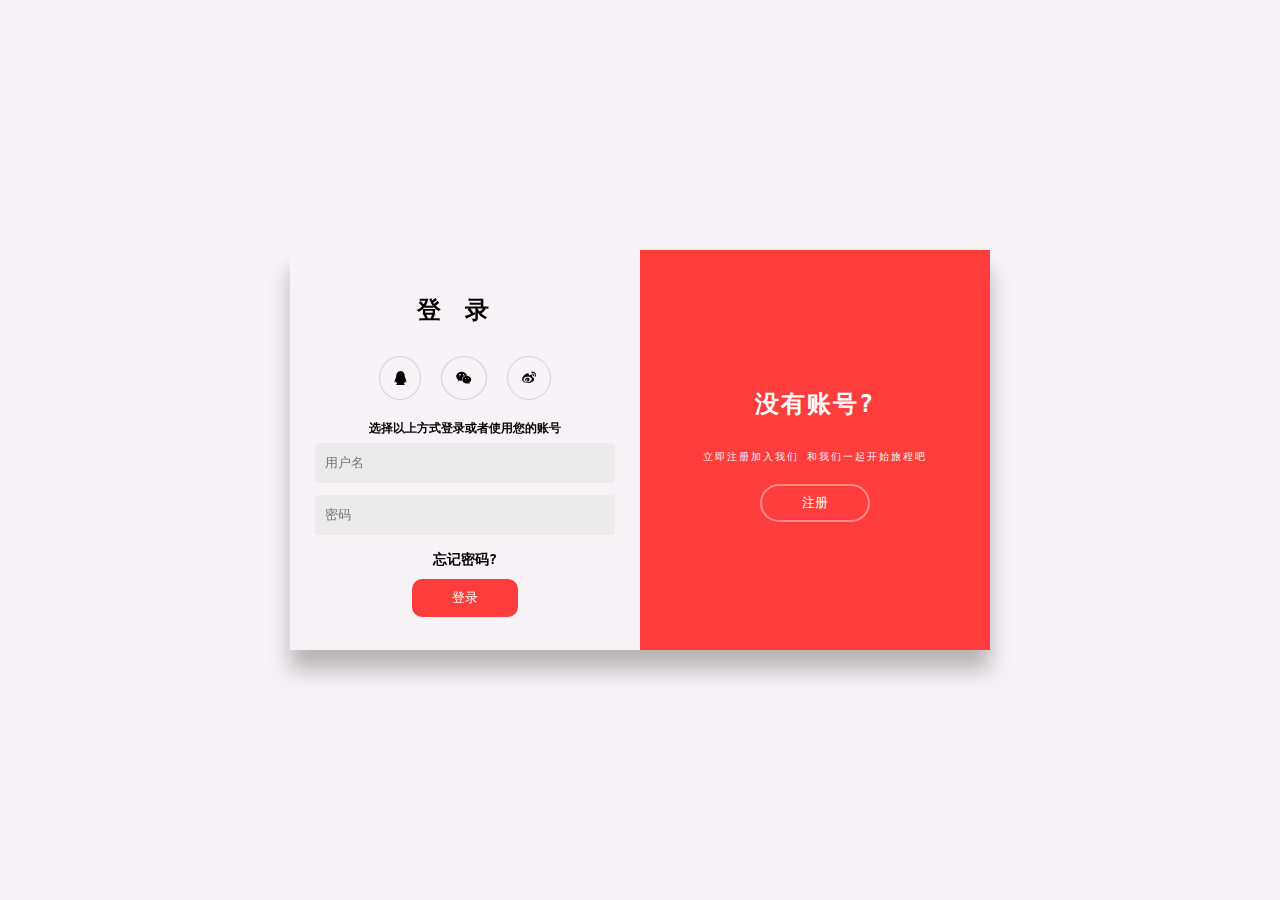
<file: index.html>
<!DOCTYPE html>
<html lang="en">
  <head>
    <meta charset="UTF-8" />
    <meta name="viewport" content="width=device-width, initial-scale=1.0" />
    <meta http-equiv="X-UA-Compatible" content="ie=edge" />
    <title>Login</title>
    <link rel="stylesheet" href="style.css" />

    <link
      rel="stylesheet"
      href="https://cdn.bootcss.com/font-awesome/5.11.2/css/all.css"
    />
  </head>
  <body>
    <div class="container">
      <div class="form-section">
        <from class="form-container sign-in">
          <h2>登录</h2>
          <div class="login-icon">
            <a href=""><i class="fab fa-qq"></i></a>
            <a href=""><i class="fab fa-weixin"></i></a>
            <a href=""><i class="fab fa-weibo"></i></a>
          </div>

          <p>选择以上方式登录或者使用您的账号</p>
          <input type="text" name="username" id="" placeholder="用户名" />
          <input type="password" name="password" id="" placeholder="密码" />
          <a href="#">忘记密码?</a>
          <button type="submit">登录</button>
        </from>
        <from class="form-container sign-up">
          <h2>注册</h2>
          <div class="login-icon">
            <a href=""><i class="fab fa-qq"></i></a>
            <a href=""><i class="fab fa-weixin"></i></a>
            <a href=""><i class="fab fa-weibo"></i></a>
          </div>
          <p>选择以上方式登录或者使用您的账号</p>
          <input type="text" name="username" id="" placeholder="用户名" />
          <input type="email" name="username" id="" placeholder="邮箱" />
          <input type="password" name="password" id="" placeholder="密码" />
          <button type="submit">注册</button>
        </from>
      </div>
      <div class="layer">
        <div class="panel right-layer">
          <h2>没有账号?</h2>
          <p>立即注册加入我们 和我们一起开始旅程吧</p>
          <button class="sign-up-btn">注册</button>
        </div>
        <div class="panel left-layer">
          <h2>已有账号?</h2>
          <p>请使用您的账号进行登录</p>
          <button class="sign-in-btn">登录</button>
        </div>
      </div>
    </div>
    <script src="index.js"></script>
  </body>
</html>
</file>
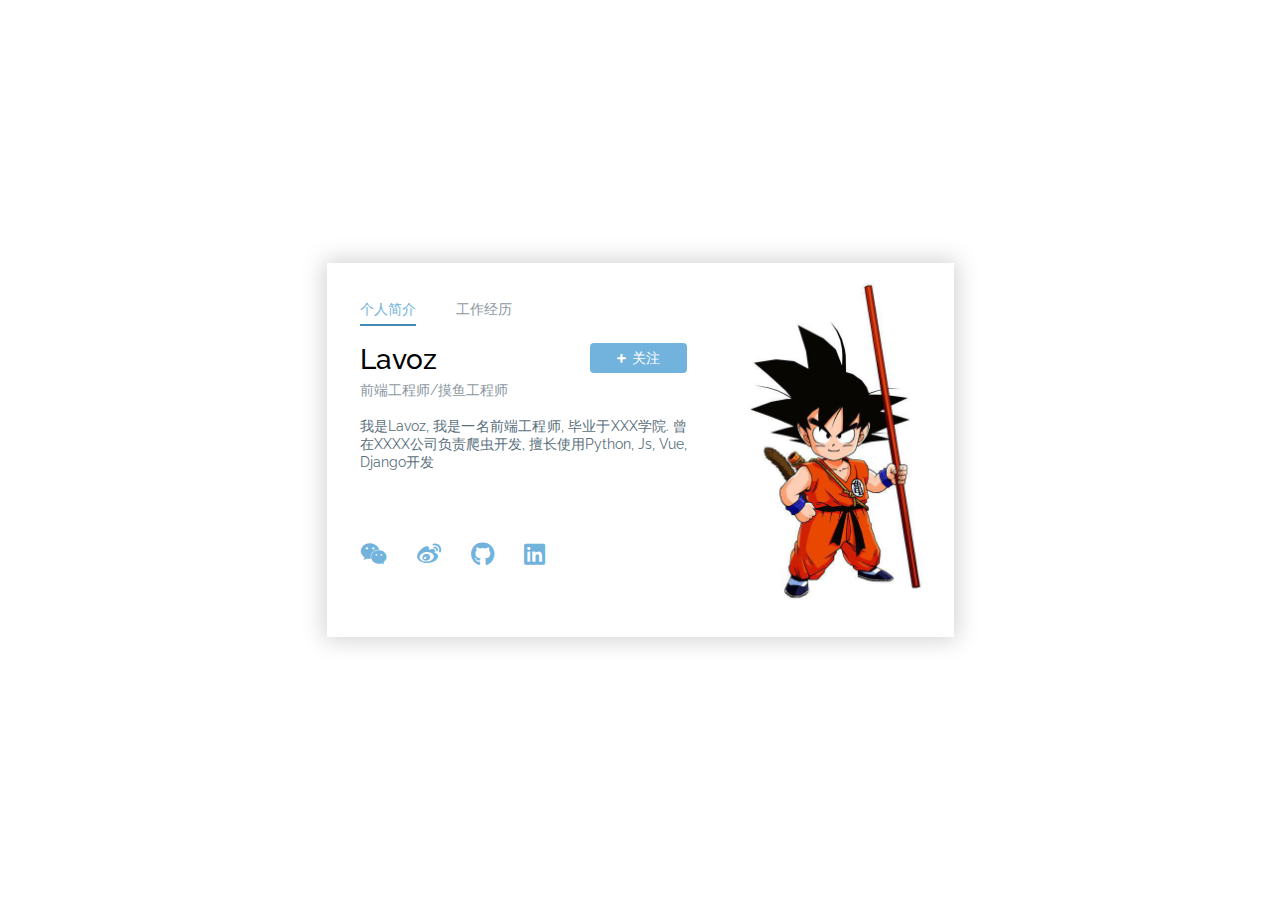
<file: about-me/index.html>
<!DOCTYPE html>
<html lang="en">
  <head>
    <meta charset="UTF-8" />
    <meta name="viewport" content="width=device-width, initial-scale=1.0" />
    <meta http-equiv="X-UA-Compatible" content="ie=edge" />
    <link
      rel="stylesheet"
      href="https://cdn.bootcss.com/font-awesome/5.11.2/css/all.css"
    />
    <link rel="stylesheet" href="style.css" />
    <title>Document</title>
  </head>
  <body>
    <div class="wrapper">
      <div class="profile-card">
        <div class="content">
          <nav id="nav-menu">
            <a href="#" data-rel="about-me-section" class="active">个人简介</a>
            <a href="#" data-rel="work-exp-section">工作经历</a>
            <div class="indicator"></div>
          </nav>
          <section class="about-me-section  active-section">
            <div class="personal-info">
              <div class="title">
                <h1>Lavoz</h1>
                <p>前端工程师/摸鱼工程师</p>
              </div>
              <button class="follow-btn">
                <i class="fas fa-plus"></i>关注
              </button>
            </div>
            <div class="about-me">
              <p>
                我是Lavoz, 我是一名前端工程师, 毕业于XXX学院.
                曾在XXXX公司负责爬虫开发, 擅长使用Python, Js, Vue, Django开发
              </p>
            </div>
            <footer>
              <ul>
                <li>
                  <a href="#"><i class="fab fa-weixin"></i></a>
                </li>
                <li>
                  <a href="#"><i class="fab fa-weibo"></i></a>
                </li>
                <li>
                  <a href="#"><i class="fab fa-github"></i></a>
                </li>
                <li>
                  <a href="#"><i class="fab fa-linkedin"></i></a>
                </li>
              </ul>
            </footer>
          </section>
          <section class="work-exp-section">
            <div class="work-exps">
              <div class="work-exp-item">
                <div class="position">前端工程师</div>
                <div class="separator"></div>
                <div class="work-info">
                  <div class="time">
                    2018.07 ~ 2019.07 <i class="far fa-calendar"></i>
                  </div>
                  <div class="company">北京XXX互联网金融公司</div>

                </div>
              </div>
              <div class="work-exp-item">
                <div class="position">软件工程师</div>
                <div class="separator"></div>
                <div class="work-info">
                  <div class="time">
                    2013.07 ~ 2017.06 <i class="far fa-calendar"></i>
                  </div>
                  <div class="company">武汉XXX互联网金融公司</div>
                </div>
              </div>
              <div class="work-exp-item">
                <div class="position">爬虫工程师</div>
                <div class="separator"></div>
                <div class="work-info">
                  <div class="time">
                    2010.07 ~ 2013.07 <i class="far fa-calendar"></i>
                  </div>
                  <div class="company">北京XXX互联网金融公司</div>
                </div>
              </div>
            </div>
          </section>
        </div>

        <aside class="profile-image">
          <img src="me.jpg" alt="" />
        </aside>
      </div>
    </div>
    <script src="index.js"></script>
  </body>
</html>
</file>
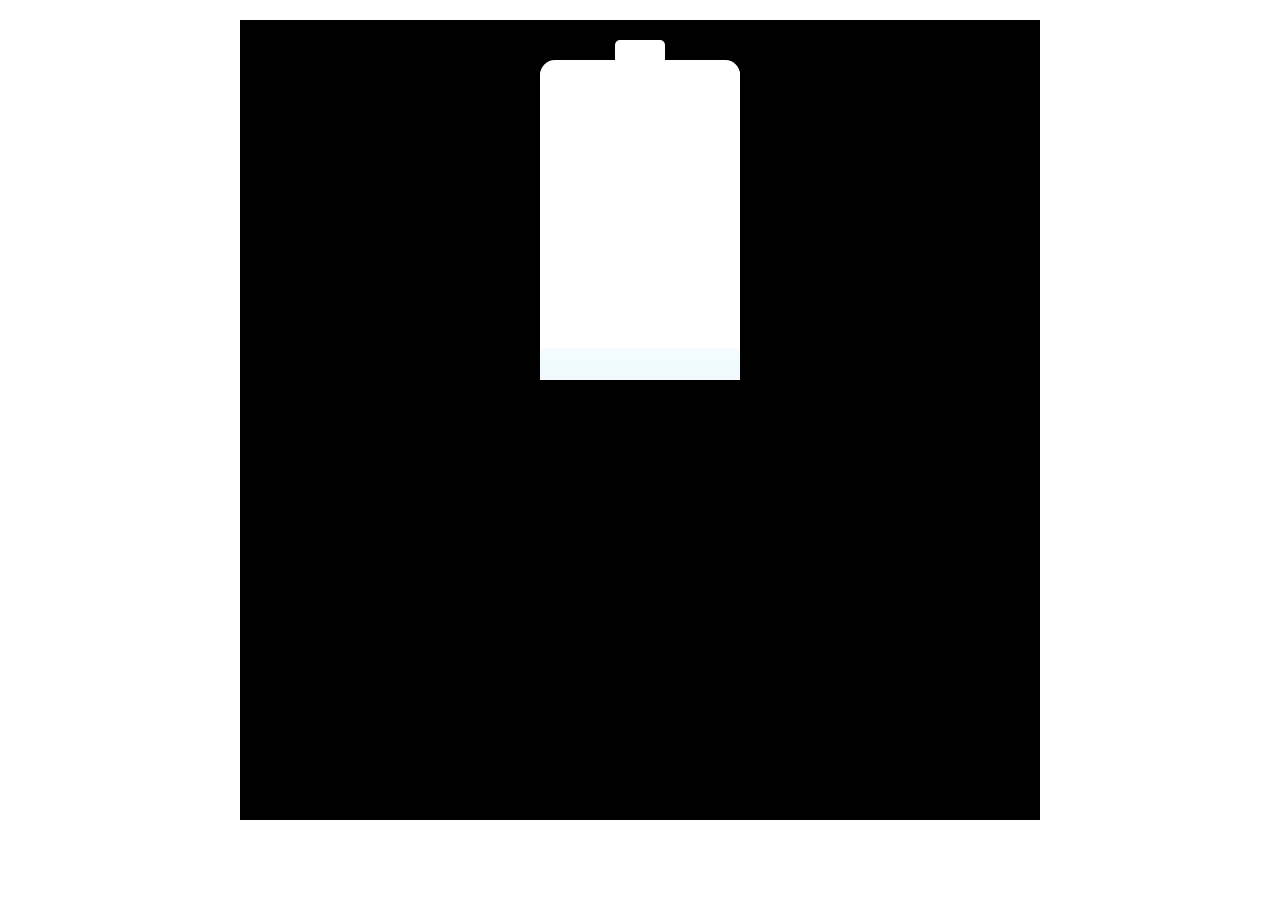
<file: battery/index.html>
<!DOCTYPE html>
<html lang="en">
<head>
    <meta charset="UTF-8">
    <meta name="viewport" content="width=device-width, initial-scale=1.0">
    <link rel="stylesheet" href="style.css">
    <title>Battery No.1</title>
</head>
<body>
    <div class="box">
        <div class="battery">
        <div class="cover"></div>

        </div>
    </div>
</body>
</html>
</file>
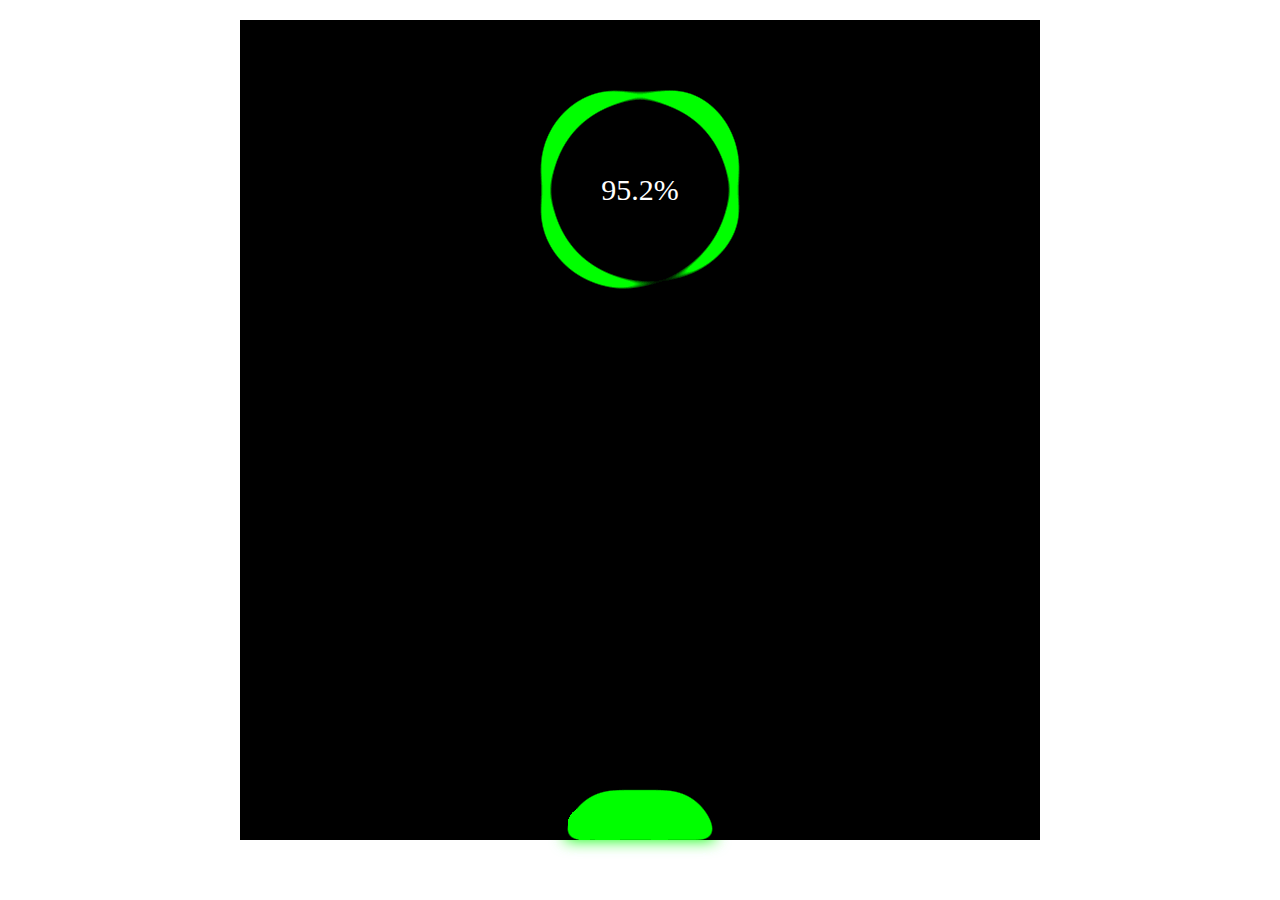
<file: battery_02/index.html>
<!DOCTYPE html>
<html lang="en">
  <head>
    <meta charset="UTF-8" />
    <meta name="viewport" content="width=device-width, initial-scale=1.0" />
    <link rel="stylesheet" href="style.css" />
    <title>battery No.2</title>
  </head>
  <body>
    <div class="box">
      <div class="number">95.2%</div>
      <div class="contrast">
          <span class="bubble"></span>
          <span class="bubble"></span>
          <span class="bubble"></span>
          <span class="bubble"></span>
          <span class="bubble"></span>
          <span class="bubble"></span>
          <span class="bubble"></span>
          <span class="bubble"></span>
          <span class="bubble"></span>
          <span class="bubble"></span>
        <div class="bubble-home"></div>
        <div class="circle"></div>
      </div>
    </div>
  </body>
</html>
</file>
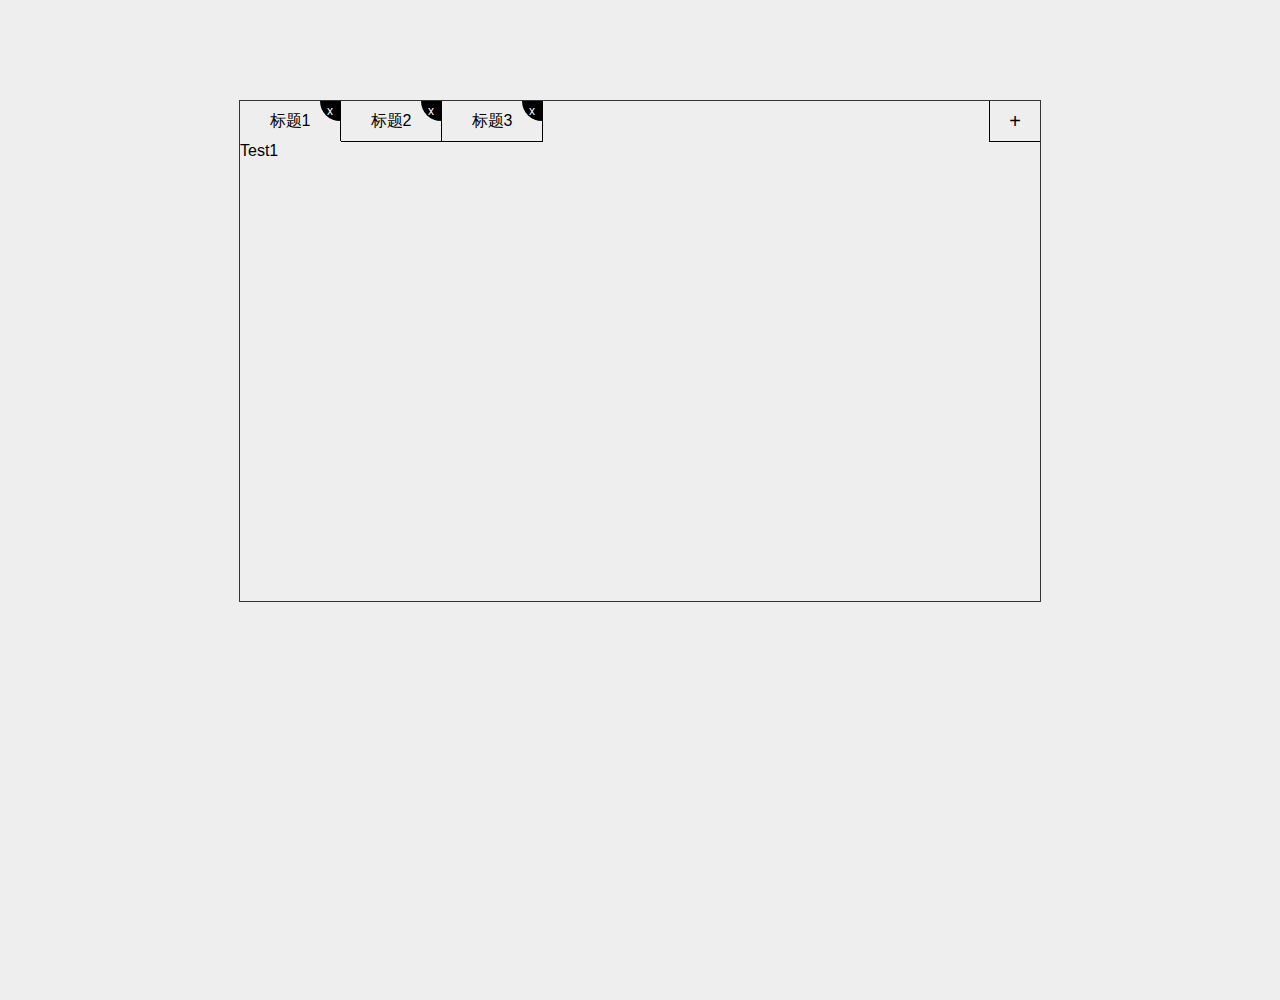
<file: ClassTabbar/indx.html>
<!DOCTYPE html>
<html lang="en">
<head>
    <meta charset="UTF-8">
    <meta name="viewport" content="width=device-width, initial-scale=1.0">
    <title>Tabbar</title>
    <link rel="stylesheet" href="style.css">
</head>
<body>
    <div class="container">
        <div class="header">
            <ul>
                <li class="active"><span>标题1</span><span class="remove">x</span></li>
                <li><span>标题2</span><span class="remove">x</span></li>
                <li><span>标题3</span><span class="remove">x</span></li>
            </ul>
            <span class="add">+</span>
        </div>
        <div class="sections">
            <section class="sec-active">Test1</section>
            <section>Test2</section>
            <section>Test3</section>
        </div>
    </div>
    <script src="index.js"></script>

</body>
</html>
</file>
<file: style.css>
*{
    margin: 0;
    padding: 0;
    box-sizing: border-box;
}

body{
    background-color: #F7F2F5;
    font-family: "Microsoft Yahei", monospace;
    display: flex;
    align-items: center;
    justify-content: center;
    height: 100vh;

}
/* 公共button样式 */
button{
    outline: none;
}

button:active{
    transform: scale(0.95);
    transition: 0.2s ease-out;

    
}


.container{
    display: flex;
    min-width: 700px;
    min-height: 400px;
    box-shadow: 0 20px 20px rgba(0, 0, 0, 0.25);
}

.form-section{
    /* background-color: #fff; */
    width: 50%;
    position: relative;
    /* overflow: hidden; */

}

.form-section .form-container{
    display: flex;
    flex-direction: column;
    text-align: center;
    align-items: center;
    justify-content: center;
    position: absolute;
    left: 0;
    top: 0;
    width: 100%;
    height: 100%;
}

.form-section .form-container p{
    font-size: 12px;
    font-weight: bold;
}

.form-container .login-icon {
    display: inline-flex;
    /* align-items: center; */
    /* justify-content: center; */
    
}

.form-container h2{
    font-weight: bold;
    letter-spacing: 1em;
    padding: 10px 0;
}

.form-container .login-icon a i{
    

    /* line-height: 40px; */
    border: 1px solid rgba(0, 0, 0, 0.15);
    border-radius: 50%;
    padding: 14px;
    margin: 10px;
    color: #000;
}

.form-container input {
    border:none;
    border-radius: 4px;
    background-color: #EBEBEB;
    width: 300px;
    height: 40px;
    margin: 6px;
    padding-left: 10px;
}

.form-container button {
    padding: 10px 40px;
    border: none;
    border-radius: 10px;
    color: #fff;
    background-color: #FF3D3C;
    cursor: pointer;
    transition: transform 0.3s  ease-in-out;
    /* transform: scale(1) */

}



/* sign in */
.form-container.sign-in{
    opacity: 1;
    z-index: 3;
}

.form-container.sign-in a{
    text-decoration: none;
    color: #000;
    font-size: 14px;
    font-weight: bold;
    margin: 10px 0;
}





.form-container.sign-up{
    opacity: 0;
    /* z-index: 1; */
    transition: ease-out 0.5s;

} 

.container .layer{
    /* background: #FF3D3C ; */
    position: relative;
    width: 50%;
}

.layer .panel{
    background: #FF3D3C ;
    width: 100%;
    height: 100%;
    left: 0;
    position: absolute;
    color: #fff;
    display: flex;
    flex-direction: column;
    justify-content: center;
    align-items: center;
    letter-spacing: 2px;;
    /* opacity: 0; */

}

.layer .panel h2{
    margin: 10px 0;
}

.layer .panel p {
    color: #F7F2F5;
    font-size: 10px;
    margin: 20px 0;

}

.layer .panel button{
    border: 2px solid rgba(255, 255, 255, 0.4);
    background-color: #FF3D3C;
    /* width: 2rem; */
    padding: 8px 40px;
    border-radius: 20px;
    color: #fff;
    cursor: pointer;
    outline: none;
}


/* .layer .right-layer.layer-active{
    z-index: -1;
    transform: translateX(0);
} */

.layer .left-layer{
    opacity: 0; 
    /* left: 0; */
    /* top: 0; */
    /* width: 50%; */
    transform: translateX(-100%);
}

.container .layer .right-layer{
    transition: 0.5s ease-out;
    transform: translateX(0);
}

/* animated */
/* .container.active .sign-up{
    transition: ease-out 0.5s;
    z-index: 5;
} */

.container.active .layer .right-layer{
    opacity: 0;
    transition: ease-out 0.5s;
    transform: translateX(-100%);
}


.container.active .layer .panel.left-layer{
    opacity: 1;
    z-index: 6;
    transition: ease-out 0.5s;
    transform: translateX(-100%);

}

.container.active .form-container.sign-in{
    transform: translateX(0%);
    z-index: -1;
}

.container.active .form-section .form-container.sign-up{
    opacity: 1;
    transition: ease-out 0.5s;
    transform: translateX(100%);
    z-index: 8;

}


/* 设置了overflow hidden 记得查看位置 否则容易出问题 : 比如此处平移后看不见*/
</file>
<file: about-me/style.css>
@import url("https://fonts.googleapis.com/css?family=Raleway");


:root{
    --primary-color: #71b3dd;
    --primary-dark-color: #4489b5;
    --text-color-gray: #8b979f;
    --text-color-light-gray: #c1c7cb;
    --text-color-dark-gray: #5a6f7c;
}

*{
    margin: 0;
    padding: 0;
    font-size:14px;
    box-sizing: border-box;
    font-family: "Raleway", "Microsoft Yahei", sans-serif;
}


.wrapper{
    display: grid;
    align-items: center;
    justify-content: center;
    height: 100vh;
}

.profile-card{
    display: grid;
    /* 1fr 1/12 */
    grid-template-columns: repeat(12, 1fr); 
    /* 列之间的空隙 */
    column-gap: 12px;
    width: 627px;
    height: 374px;
    /* 阴影 */
    box-shadow: 0px 0px 22px 3px rgba(0, 0, 0, 0.18);
}


.profile-image{
    /* 从8到13 */
    grid-column: 8 / 13;
    max-width: 238px;
    height: 100%;
    overflow: hidden;
    align-self: start;
    justify-self: end;
}

.profile-image img{
    width: 100%;
    /* transform: translate(-205px, -280px); */
    /* object-fit: cover; */
}

.content{
    grid-column: 1 / 8;
    padding: 38px 28px 20px 33px;
    position: relative;
}

nav{
    margin-bottom: 24px;
    display: flex;
    position: relative;
}

nav a{
    color: var(--text-color-gray);
    text-decoration: none;
}

nav a.active{
    color: var(--primary-color);
}

nav a:not(:last-child) {
    margin-right: 40px;
}

nav .indicator {
    height: 2px;
    /* width: 75px; */
    background: var(--primary-dark-color);
    position: absolute;
    left: 0;
    bottom: -7px;
    transition: 0.4s linear ;
}

.content section{
    opacity: 0;
    position: absolute;
    transition: 0.3s ease-out;
}

.content section.active-section{
    opacity: 1;
}

.personal-info{
    display: grid;
    grid-template-columns: 1fr 1fr;

}

.title h1{
    font-size: 2em;
    font-weight: 500;
}

.title p{
    color: var(--text-color-gray);
    margin: 6px 0 18px 0;
}

.follow-btn {
    justify-self: end;
    height: 30px;
    background-color: var(--primary-color);
    border: none;
    padding: 0 27px;
    color: white;
    border-radius:4px;
    display: flex;
    align-items: center;
    justify-content: center;
    line-height: 30px;

}

.follow-btn .fas{
    font-size: 10px;
    margin-right: 6px;
}

.about-me{
    color: var(--text-color-dark-gray);
    text-align: justify;
}

footer{
    margin-top: 70px;
}

footer ul{
    display: flex;

}

footer ul li {
    list-style: none;
    
}

footer ul li:not(:last-child) {
    margin-right: 30px;
}

footer .fab{
    color: var(--primary-color);
    font-size: 24px;
}

.work-exps{
    color: var(--text-color-gray);
    display: grid;
    /* minmax 最低80px 最高自动 */
    grid-template-rows: repeat(3, minmax(80px, auto));
}

.work-exp-item{
    display: grid;
    grid-template-columns: 5fr 1fr 7fr;
    align-items: center;
    justify-content: center;
}

.position {
    font-size: 18px;
    font-weight: 500;
}

.separator{
    height: 43px;
    border-left: 2px dotted #eaeff2;
}

.time{
    color: var(--text-color-light-gray)
}

.company{
    color: var(--text-color-dark-gray);
    margin-top: 9px;
}
</file>
<file: battery/style.css>
*{
    padding: 0;
    margin: 0;
    box-sizing: border-box;
}


.box{
    width: 800px;
    height: 800px;
    background-color: #000;
    margin: 20px auto;
    position: relative;
    padding-top: 20px;
}

.battery{
    width: 200px;
    height: 320px;
    background-color: #fff;
    margin: 20px auto;
    border-radius: 15px 15px 5px 5px;
    position: relative;
}


.battery::before{
    content: "";
    width: 50px;
    height: 20px;
    background-color: #fff;
    position: absolute;
    top: -20px;
    left: 50%;
    transform: translate(-50%);
    border-radius: 5px 5px 0 0;
}


.battery::after{
    content: "";
    position: absolute;
    left: 0;
    right: 0;
    top: 90%; 
    bottom: 0;
    background: linear-gradient(to bottom, #7abcff 0%, #00BCD4 44%, #2196f3 100%);
    animation: charge 5s linear infinite;
}

@keyframes charge{
    0%{
        top: 100%;
        filter: hue-rotate(90deg); /*色调旋转滤镜*/
    }

    95%{
        top: 5%;
        border-radius: 0;
        
    }

    100%{
        top: 0;
        filter: hue-rotate(0deg);
        border-radius: 15px 15px 0 0;
    }
}


.cover{
    width: 100%;
    height: 100%;
    position: absolute;
    left: 0;
    top: 0;
    z-index: 1;
    overflow: hidden;
    border-radius: 15px 15px 0 0;
}

.cover::before{
    content:"";
    width: 400px;
    height: 400px;
    position: absolute;
    background-color: rgba(255,255,255,0.8);
    border-radius: 40% 30%;
    left: -50%;
    animation: coverBefore 5s linear infinite;
}

.cover::after{
    content: "";
    width: 400px;
    height: 400px;
    position: absolute;
    background-color: rgba(255,255,255,0.7);
    left: -50%;
    border-radius: 42% 40%;
    animation: coverAfter 5s linear infinite;

}


@keyframes coverBefore{
    0%{
        transform: rotate(0deg);
        bottom: 0;
    }

    100%{
        transform: rotate(360deg);
        bottom: 100%;

    }
}

@keyframes coverAfter{
    0%{
        transform: rotate(30deg);
        bottom: 0;
    }

    100%{
        transform: rotate(360deg);
        bottom: 100%;

    }
}
</file>
<file: battery_02/style.css>
*{
    padding: 0;
    margin: 0;
}



.box{
    width: 800px;
    height: 800px;
    background-color: #000;
    margin: 20px auto;
    padding-top: 20px;
}

.number{
    width: 200px;
    height: 200px;
    text-align: center;
    line-height: 200px;
    color: #fff;
    position: absolute;
    z-index: 9;
    left: 50%;
    top: 10%;
    transform: translate(-100px);
    font-size: 30px;

}

.contrast{
    width: 100%;
    height: 100%;
    background-color: #000;
    position: relative;
    filter: contrast(15);
    animation: hueRotate 5s linear infinite;
}


@keyframes hueRotate{
    0%{
        filter: contrast(15) hue-rotate(0);

    }

    100%{
        filter: contrast(15) hue-rotate(360deg);
    }
}


.circle{
    width: 300px;
    height: 300px;
    /* background-color: lightblue; */
    position: absolute;
    left: 50%;
    top: 0;
    margin-left: -150px;
    filter: blur(8px);
    animation: circleRotate 5s linear infinite;


}



.circle::before{
    content: "";
    width: 200px;
    height: 200px;
    position: absolute;
    background-color: #00ff6f;
    left: 50%;
    top: 50%;
    /* 平移自身50%  左上*/
    transform: translate(-50%, -50%);
    /* 斜杠/分开后面的参数是怎么回事呢？是这样子的，第一个参数表示圆角的水平半径，第二个参数表示圆角的垂直半径，所以你现在就可以画一个左右不对称的圆角啦 */
    border-radius: 42% 38% 62% 49%/45%;
}

.circle::after{
    content: "";
    width: 176px;
    height: 178px;
    position: absolute;
    background-color: #000;
    left: 50%;
    top: 50%;
    transform: translate(-50%, -50%);
    border-radius: 50%;


}

@keyframes circleRotate{
    0%{
        transform: rotate(0deg);
    }

    100%{
        transform: rotate(360deg);
    }
}


.bubble-home{
    width: 150px;
    height: 50px;
    position: absolute;
    bottom: 0;
    left: 50%;
    background-color: #00ff6f;
    transform: translate(-75px);
    border-radius: 150px 150px 0 0 ;
    filter: blur(8px);

}


.bubble{
    width: 20px;
    height: 20px;
    position: absolute;
    background-color: #00ff6f;
    border-radius: 50%;
    left: 50%;
    bottom: 0;
    transform: translate(-50%);
    z-index: 100;
    animation: bubbleMoveUp 3s linear infinite;
}

@keyframes bubbleMoveUp{
    0%{
        bottom: 0;
    }

    100%{
        bottom: calc(100% - 260px);
    }
}


.bubble:nth-child(1){
    width: 20px;
    height: 20px;
    left: 46%;
    animation-duration: 5s;
    animation-delay: 0.4s;
}

.bubble:nth-child(2){
    width: 20px;
    height: 20px;
    left: 43%;
    animation-duration: 1.8s;
    animation-delay: 1s;
}

.bubble:nth-child(3){
    width: 30px;
    height: 30px;
    left: 52%;
    animation-duration: 1.8s;
    animation-delay: 0.5s;
}


.bubble:nth-child(4){
    width: 20px;
    height: 20px;
    left: 43%;
    animation-duration: 5s;
    animation-delay: 1s;
}


.bubble:nth-child(5){
    width: 22px;
    height: 22px;
    left: 45%;
    animation-duration: 2.3s;
    animation-delay: 1s;
}

.bubble:nth-child(6){
    width: 20px;
    height: 20px;
    left: 43%;
    animation-duration: 5s;
    animation-delay: 1s;
}

.bubble:nth-child(7){
    width: 20px;
    height: 20px;
    left: 47%;
    animation-duration: 1.4s;
    animation-delay: 1.4s;
}

.bubble:nth-child(8){
    width: 20px;
    height: 20px;
    left: 43%;
    animation-duration: 5s;
    animation-delay: 1s;
}

.bubble:nth-child(9){
    width: 32px;
    height: 32px;
    left: 43%;
    animation-duration: 2.5s;
    animation-delay: 0.4s;
}

.bubble:nth-child(10){
    width: 20px;
    height: 20px;
    left: 53%;
    animation-duration: 3.6s;
    animation-delay: 1s;
}
</file>
<file: ClassTabbar/style.css>
*{
    padding: 0;
    margin: 0;
    list-style: none;
}


body,html{
    font-family: "Microsoft Yahei", sans-serif;
    box-sizing: border-box;
    height: 100vh;
    background-color: #eee;
}


.container{
    width: 800px;
    height: 500px;
    margin: 100px auto;
    border: 1px solid #333;
}

.header{
    display: flex;
}

.header ul{
    flex: 4;
    display: flex;
}

.header span.add{
    width: 50px;
    font-size: 20px;
    line-height: 40px;
    text-align: center;
    cursor: pointer;
    border-left: 1px solid black;
    border-bottom: 1px solid black;
}

ul li{
    width: 100px;
    height: 40px;
    border-right: 1px solid #000;
    border-bottom: 1px solid #000;
    text-align: center;
    line-height: 40px;
    position: relative;
}

ul li span.remove{
    position: absolute;
    width: 20px;
    height: 20px;
    top:  0;
    right: 0;
    cursor: pointer;
    background-color: #000;
    line-height: 20px;
    border-radius: 0 0 0 20px;
    font-size: 12px;
    color:#fff;
}



ul li span:first-child input{
    width: 70px;
    height: 30px;
    border:none;
    text-align: center;
    background-color: #eee;
}

li.active{
    border-bottom: none;

}

.sections{
    position: relative;
}

.sections section:not(.sec-active){
    position: absolute;
    display: none;
}

section input{
    width: 80%;
    height: 300px;
    transform: translate(80px, 50px);
}
</file>
